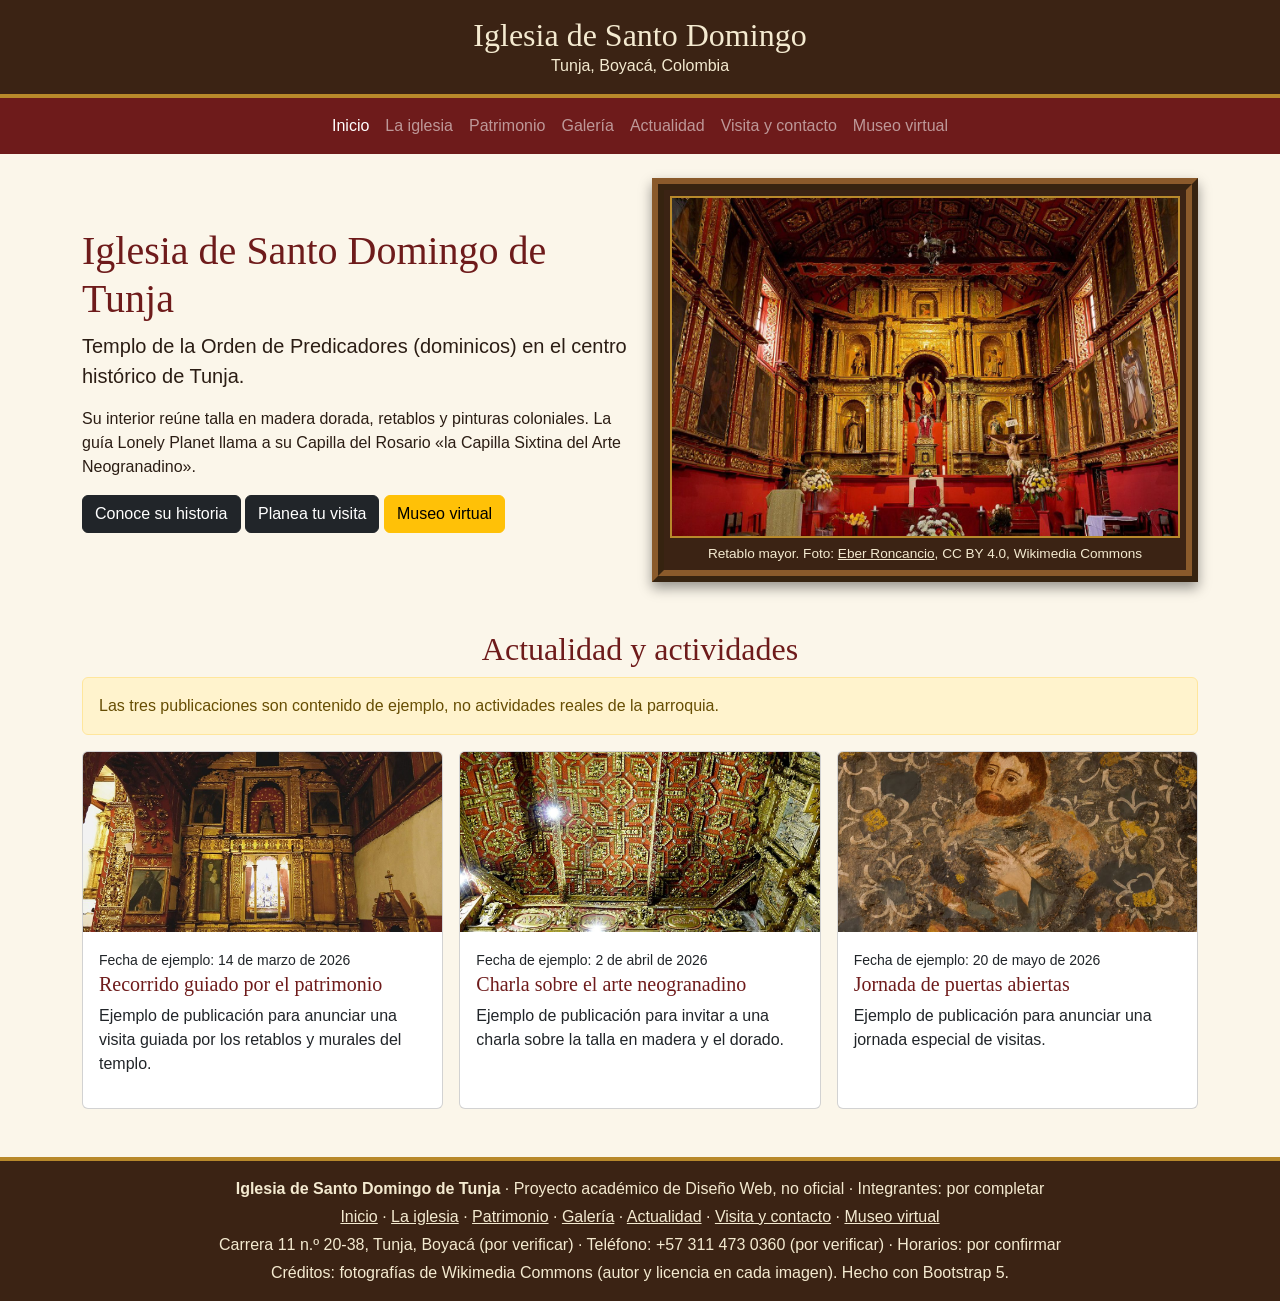
<file: index.html>
<!DOCTYPE html>
<html lang="es">
<head>
  <meta charset="UTF-8">
  <meta name="viewport" content="width=device-width, initial-scale=1.0">
  <title>Inicio | Iglesia de Santo Domingo de Tunja</title>
  <link rel="stylesheet" href="https://cdn.jsdelivr.net/npm/bootstrap@5.3.3/dist/css/bootstrap.min.css">
  <link rel="stylesheet" href="css/estilos.css">
</head>
<body>

  <header class="cabecera text-center py-3">
    <h1 class="h2 m-0">Iglesia de Santo Domingo</h1>
    <p class="m-0">Tunja, Boyacá, Colombia</p>
  </header>

  <nav class="navbar navbar-expand-lg navbar-dark menu">
    <div class="container">
      <span class="navbar-brand d-lg-none">Menú</span>
      <button class="navbar-toggler" type="button" data-bs-toggle="collapse" data-bs-target="#menu" aria-label="Abrir o cerrar el menú">
        <span class="navbar-toggler-icon"></span>
      </button>
      <div class="collapse navbar-collapse justify-content-center" id="menu">
        <ul class="navbar-nav">
        <li class="nav-item"><a class="nav-link active" aria-current="page" href="index.html">Inicio</a></li>
        <li class="nav-item"><a class="nav-link" href="la-iglesia.html">La iglesia</a></li>
        <li class="nav-item"><a class="nav-link" href="patrimonio.html">Patrimonio</a></li>
        <li class="nav-item"><a class="nav-link" href="galeria.html">Galería</a></li>
        <li class="nav-item"><a class="nav-link" href="actualidad.html">Actualidad</a></li>
        <li class="nav-item"><a class="nav-link" href="visita-contacto.html">Visita y contacto</a></li>
        <li class="nav-item"><a class="nav-link" href="museo-virtual.html">Museo virtual</a></li>
        </ul>
      </div>
    </div>
  </nav>

  <main class="container my-4">
    <div class="row align-items-center mb-5">
      <div class="col-lg-6">
        <h1>Iglesia de Santo Domingo de Tunja</h1>
        <p class="lead">Templo de la Orden de Predicadores (dominicos) en el centro histórico de Tunja.</p>
        <p>Su interior reúne talla en madera dorada, retablos y pinturas coloniales. La guía Lonely Planet llama a su Capilla del Rosario «la Capilla Sixtina del Arte Neogranadino».</p>
        <a class="btn btn-dark" href="la-iglesia.html">Conoce su historia</a>
        <a class="btn btn-dark" href="visita-contacto.html">Planea tu visita</a>
        <a class="btn btn-warning" href="museo-virtual.html">Museo virtual</a>
      </div>
      <div class="col-lg-6 mt-4 mt-lg-0">
        <figure class="marco-madera mb-0">
          <img src="img/altar-mayor.jpg" alt="Retablo mayor de la iglesia, de talla dorada, con imágenes en hornacinas">
          <figcaption>Retablo mayor. Foto: <a href="https://commons.wikimedia.org/wiki/File:Altar_de_la_Iglesia_de_Santo_Domingo,_Tunja.jpg" target="_blank">Eber Roncancio</a>, CC BY 4.0, Wikimedia Commons</figcaption>
        </figure>
      </div>
    </div>

    <h2 class="text-center">Actualidad y actividades</h2>
    <p class="alert alert-warning">Las tres publicaciones son contenido de ejemplo, no actividades reales de la parroquia.</p>
    <div class="row g-3">
      <div class="col-md-4">
        <div class="card h-100">
          <img class="card-img-top" src="img/retablo-lateral.jpg" alt="Retablo dorado con hornacinas y pinturas">
          <div class="card-body">
            <small>Fecha de ejemplo: 14 de marzo de 2026</small>
            <h3 class="fs-5">Recorrido guiado por el patrimonio</h3>
            <p>Ejemplo de publicación para anunciar una visita guiada por los retablos y murales del templo.</p>
          </div>
        </div>
      </div>
      <div class="col-md-4">
        <div class="card h-100">
          <img class="card-img-top" src="img/techo-artesonado.jpg" alt="Techo con artesonado dorado y rojo">
          <div class="card-body">
            <small>Fecha de ejemplo: 2 de abril de 2026</small>
            <h3 class="fs-5">Charla sobre el arte neogranadino</h3>
            <p>Ejemplo de publicación para invitar a una charla sobre la talla en madera y el dorado.</p>
          </div>
        </div>
      </div>
      <div class="col-md-4">
        <div class="card h-100">
          <img class="card-img-top" src="img/mural-colonial.jpg" alt="Pintura mural con una figura rodeada de motivos florales">
          <div class="card-body">
            <small>Fecha de ejemplo: 20 de mayo de 2026</small>
            <h3 class="fs-5">Jornada de puertas abiertas</h3>
            <p>Ejemplo de publicación para anunciar una jornada especial de visitas.</p>
          </div>
        </div>
      </div>
    </div>
  </main>

  <footer class="pie text-center py-3 mt-5">
    <div class="container">
      <p class="mb-1"><strong>Iglesia de Santo Domingo de Tunja</strong> · Proyecto académico de Diseño Web, no oficial · Integrantes: por completar</p>
      <p class="mb-1"><a href="index.html">Inicio</a> · <a href="la-iglesia.html">La iglesia</a> · <a href="patrimonio.html">Patrimonio</a> · <a href="galeria.html">Galería</a> · <a href="actualidad.html">Actualidad</a> · <a href="visita-contacto.html">Visita y contacto</a> · <a href="museo-virtual.html">Museo virtual</a></p>
      <p class="mb-1">Carrera 11 n.º 20-38, Tunja, Boyacá (por verificar) · Teléfono: +57 311 473 0360 (por verificar) · Horarios: por confirmar</p>
      <p class="mb-0">Créditos: fotografías de Wikimedia Commons (autor y licencia en cada imagen). Hecho con Bootstrap 5.</p>
    </div>
  </footer>

  <script src="https://cdn.jsdelivr.net/npm/bootstrap@5.3.3/dist/js/bootstrap.bundle.min.js"></script>
</body>
</html>
</file>
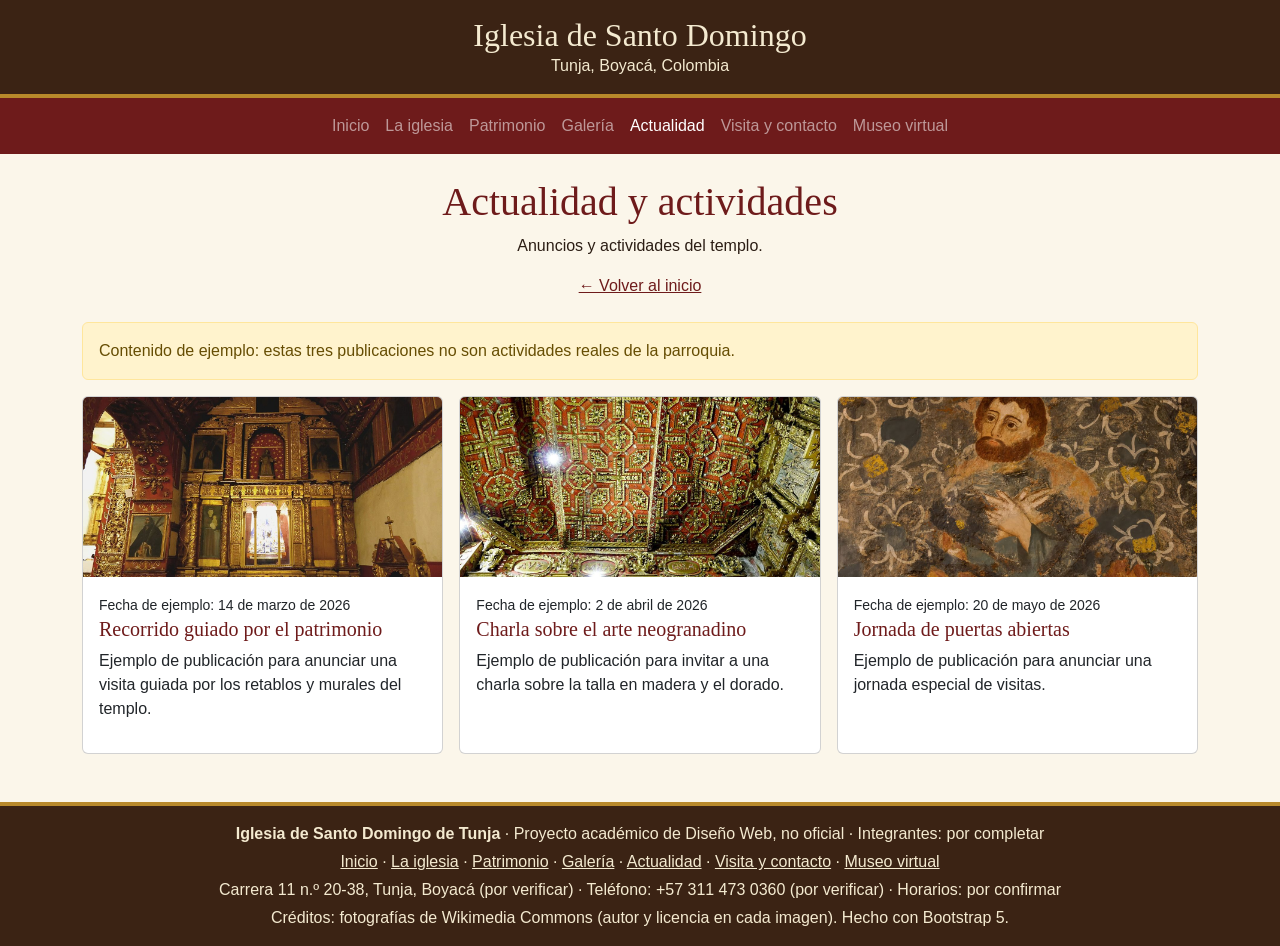
<file: actualidad.html>
<!DOCTYPE html>
<html lang="es">
<head>
  <meta charset="UTF-8">
  <meta name="viewport" content="width=device-width, initial-scale=1.0">
  <title>Actualidad | Iglesia de Santo Domingo de Tunja</title>
  <link rel="stylesheet" href="https://cdn.jsdelivr.net/npm/bootstrap@5.3.3/dist/css/bootstrap.min.css">
  <link rel="stylesheet" href="css/estilos.css">
</head>
<body>

  <header class="cabecera text-center py-3">
    <h1 class="h2 m-0">Iglesia de Santo Domingo</h1>
    <p class="m-0">Tunja, Boyacá, Colombia</p>
  </header>

  <nav class="navbar navbar-expand-lg navbar-dark menu">
    <div class="container">
      <span class="navbar-brand d-lg-none">Menú</span>
      <button class="navbar-toggler" type="button" data-bs-toggle="collapse" data-bs-target="#menu" aria-label="Abrir o cerrar el menú">
        <span class="navbar-toggler-icon"></span>
      </button>
      <div class="collapse navbar-collapse justify-content-center" id="menu">
        <ul class="navbar-nav">
        <li class="nav-item"><a class="nav-link" href="index.html">Inicio</a></li>
        <li class="nav-item"><a class="nav-link" href="la-iglesia.html">La iglesia</a></li>
        <li class="nav-item"><a class="nav-link" href="patrimonio.html">Patrimonio</a></li>
        <li class="nav-item"><a class="nav-link" href="galeria.html">Galería</a></li>
        <li class="nav-item"><a class="nav-link active" aria-current="page" href="actualidad.html">Actualidad</a></li>
        <li class="nav-item"><a class="nav-link" href="visita-contacto.html">Visita y contacto</a></li>
        <li class="nav-item"><a class="nav-link" href="museo-virtual.html">Museo virtual</a></li>
        </ul>
      </div>
    </div>
  </nav>

  <main class="container my-4">
    <div class="text-center mb-4">
      <h1>Actualidad y actividades</h1>
      <p>Anuncios y actividades del templo.</p>
      <a href="index.html">← Volver al inicio</a>
    </div>
    <p class="alert alert-warning">Contenido de ejemplo: estas tres publicaciones no son actividades reales de la parroquia.</p>
    <div class="row g-3">
      <div class="col-md-4">
        <div class="card h-100">
          <img class="card-img-top" src="img/retablo-lateral.jpg" alt="Retablo dorado con hornacinas y pinturas">
          <div class="card-body">
            <small>Fecha de ejemplo: 14 de marzo de 2026</small>
            <h3 class="fs-5">Recorrido guiado por el patrimonio</h3>
            <p>Ejemplo de publicación para anunciar una visita guiada por los retablos y murales del templo.</p>
          </div>
        </div>
      </div>
      <div class="col-md-4">
        <div class="card h-100">
          <img class="card-img-top" src="img/techo-artesonado.jpg" alt="Techo con artesonado dorado y rojo">
          <div class="card-body">
            <small>Fecha de ejemplo: 2 de abril de 2026</small>
            <h3 class="fs-5">Charla sobre el arte neogranadino</h3>
            <p>Ejemplo de publicación para invitar a una charla sobre la talla en madera y el dorado.</p>
          </div>
        </div>
      </div>
      <div class="col-md-4">
        <div class="card h-100">
          <img class="card-img-top" src="img/mural-colonial.jpg" alt="Pintura mural con una figura rodeada de motivos florales">
          <div class="card-body">
            <small>Fecha de ejemplo: 20 de mayo de 2026</small>
            <h3 class="fs-5">Jornada de puertas abiertas</h3>
            <p>Ejemplo de publicación para anunciar una jornada especial de visitas.</p>
          </div>
        </div>
      </div>
    </div>
  </main>

  <footer class="pie text-center py-3 mt-5">
    <div class="container">
      <p class="mb-1"><strong>Iglesia de Santo Domingo de Tunja</strong> · Proyecto académico de Diseño Web, no oficial · Integrantes: por completar</p>
      <p class="mb-1"><a href="index.html">Inicio</a> · <a href="la-iglesia.html">La iglesia</a> · <a href="patrimonio.html">Patrimonio</a> · <a href="galeria.html">Galería</a> · <a href="actualidad.html">Actualidad</a> · <a href="visita-contacto.html">Visita y contacto</a> · <a href="museo-virtual.html">Museo virtual</a></p>
      <p class="mb-1">Carrera 11 n.º 20-38, Tunja, Boyacá (por verificar) · Teléfono: +57 311 473 0360 (por verificar) · Horarios: por confirmar</p>
      <p class="mb-0">Créditos: fotografías de Wikimedia Commons (autor y licencia en cada imagen). Hecho con Bootstrap 5.</p>
    </div>
  </footer>

  <script src="https://cdn.jsdelivr.net/npm/bootstrap@5.3.3/dist/js/bootstrap.bundle.min.js"></script>
</body>
</html>
</file>
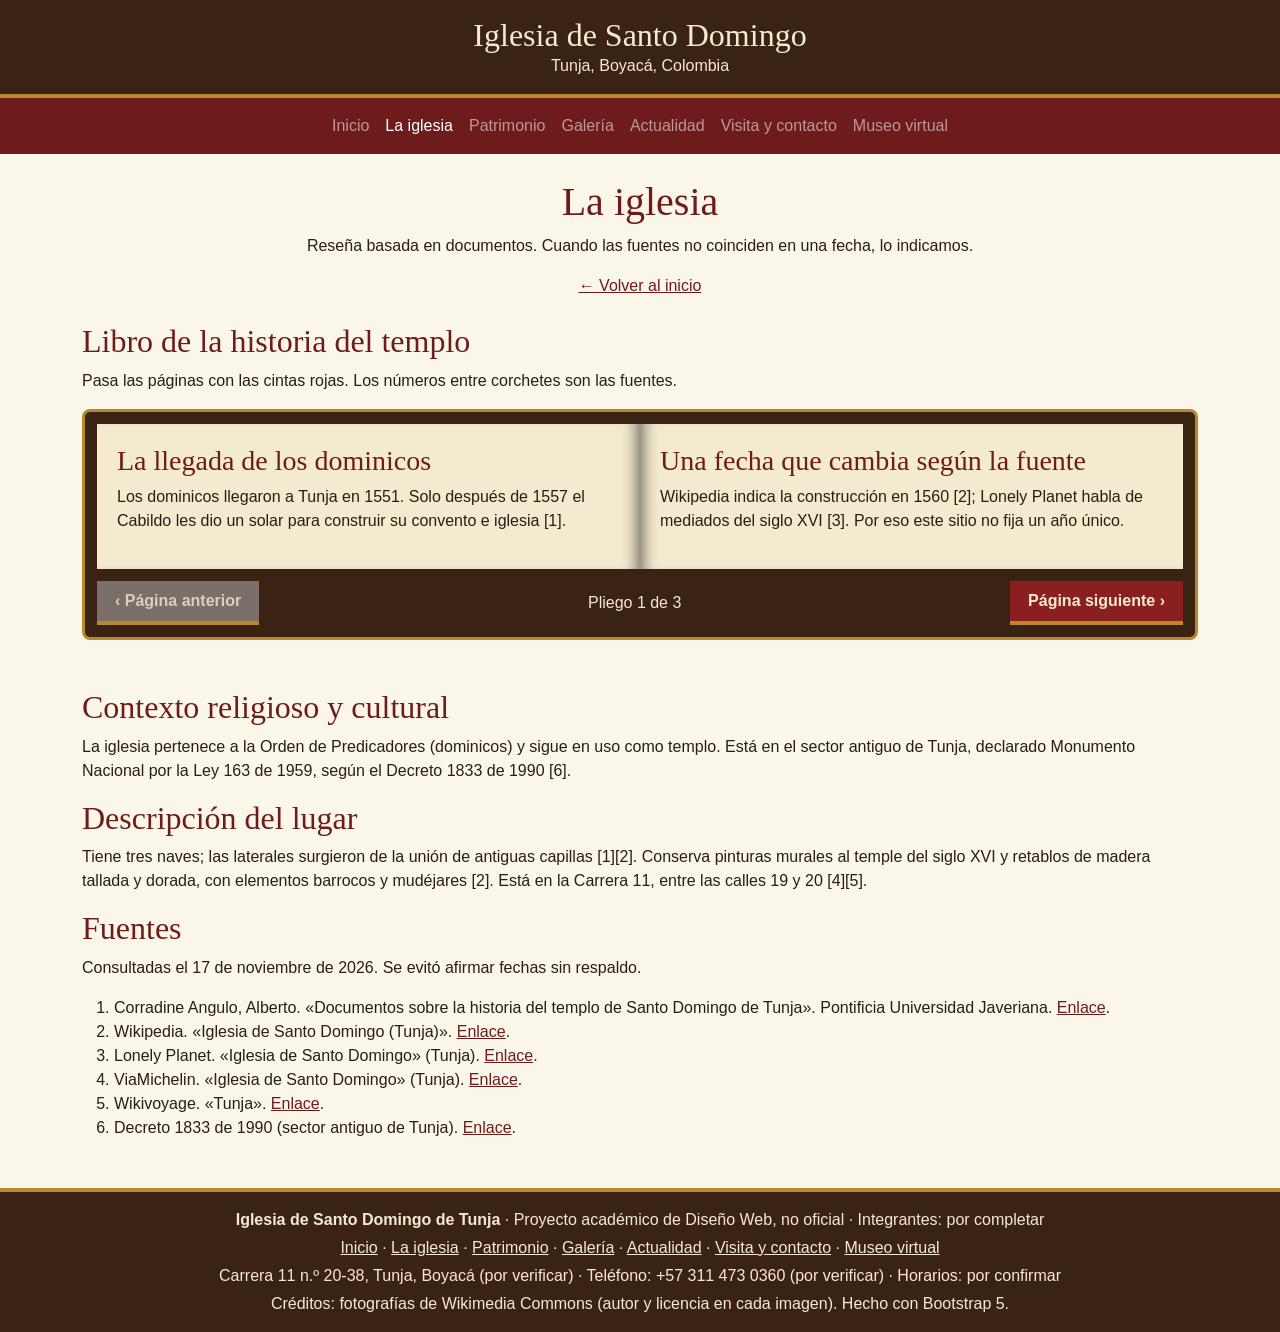
<file: la-iglesia.html>
<!DOCTYPE html>
<html lang="es">
<head>
  <meta charset="UTF-8">
  <meta name="viewport" content="width=device-width, initial-scale=1.0">
  <title>La iglesia | Iglesia de Santo Domingo de Tunja</title>
  <link rel="stylesheet" href="https://cdn.jsdelivr.net/npm/bootstrap@5.3.3/dist/css/bootstrap.min.css">
  <link rel="stylesheet" href="css/estilos.css">
</head>
<body>

  <header class="cabecera text-center py-3">
    <h1 class="h2 m-0">Iglesia de Santo Domingo</h1>
    <p class="m-0">Tunja, Boyacá, Colombia</p>
  </header>

  <nav class="navbar navbar-expand-lg navbar-dark menu">
    <div class="container">
      <span class="navbar-brand d-lg-none">Menú</span>
      <button class="navbar-toggler" type="button" data-bs-toggle="collapse" data-bs-target="#menu" aria-label="Abrir o cerrar el menú">
        <span class="navbar-toggler-icon"></span>
      </button>
      <div class="collapse navbar-collapse justify-content-center" id="menu">
        <ul class="navbar-nav">
        <li class="nav-item"><a class="nav-link" href="index.html">Inicio</a></li>
        <li class="nav-item"><a class="nav-link active" aria-current="page" href="la-iglesia.html">La iglesia</a></li>
        <li class="nav-item"><a class="nav-link" href="patrimonio.html">Patrimonio</a></li>
        <li class="nav-item"><a class="nav-link" href="galeria.html">Galería</a></li>
        <li class="nav-item"><a class="nav-link" href="actualidad.html">Actualidad</a></li>
        <li class="nav-item"><a class="nav-link" href="visita-contacto.html">Visita y contacto</a></li>
        <li class="nav-item"><a class="nav-link" href="museo-virtual.html">Museo virtual</a></li>
        </ul>
      </div>
    </div>
  </nav>

  <main class="container my-4">
    <div class="text-center mb-4">
      <h1>La iglesia</h1>
      <p>Reseña basada en documentos. Cuando las fuentes no coinciden en una fecha, lo indicamos.</p>
      <a href="index.html">← Volver al inicio</a>
    </div>
    <h2>Libro de la historia del templo</h2>
    <p>Pasa las páginas con las cintas rojas. Los números entre corchetes son las fuentes.</p>

    <div class="libro">
      <div class="pliego">
        <div class="hoja izquierda">
          <h3>La llegada de los dominicos</h3>
          <p>Los dominicos llegaron a Tunja en 1551. Solo después de 1557 el Cabildo les dio un solar para construir su convento e iglesia [1].</p>
        </div>
        <div class="hoja derecha">
          <h3>Una fecha que cambia según la fuente</h3>
          <p>Wikipedia indica la construcción en 1560 [2]; Lonely Planet habla de mediados del siglo XVI [3]. Por eso este sitio no fija un año único.</p>
        </div>
      </div>

      <div class="pliego" hidden>
        <div class="hoja izquierda">
          <h3>Capillas que formaron las naves</h3>
          <p>Según la cronología de Alberto Corradine, en 1586 se inició la capilla de Diego Hernández Herbello y en 1590 Bernardino de Mujica fundó otra capilla. En 1599 se trabajaba en la de San Jacinto, hoy de San Juan. Así se formaron los gérmenes de las tres naves [1].</p>
        </div>
        <div class="hoja derecha">
          <h3>El retablo principal</h3>
          <p>La misma cronología recoge que en 1616 Félix del Castillo costeó el retablo principal [1]. El retablo mayor actual es de madera tallada y dorada, con tres cuerpos [2].</p>
        </div>
      </div>

      <div class="pliego" hidden>
        <div class="hoja izquierda">
          <h3>La Capilla del Rosario</h3>
          <p>En 1592 estaba en construcción y en 1599 se daba por concluida. En noviembre de 1682 se inició su ampliación y ornamentación actual, y en 1686 se contrató su retablo [1].</p>
        </div>
        <div class="hoja derecha">
          <h3>Artistas documentados</h3>
          <p>En enero de 1688 se contrató a Lorenzo de Lugo para la talla del retablo; murió en julio de 1689. En 1690 se contrató a Pablo de la Rota para tres altares [1]. Lonely Planet la llama «la Capilla Sixtina del Arte Neogranadino» [3].</p>
        </div>
      </div>

      <div class="libro-controles">
        <button type="button" class="cinta" id="libro-anterior">‹ Página anterior</button>
        <span id="libro-indicador">Pliego 1 de 3</span>
        <button type="button" class="cinta" id="libro-siguiente">Página siguiente ›</button>
      </div>
    </div>

    <h2 class="mt-5">Contexto religioso y cultural</h2>
    <p>La iglesia pertenece a la Orden de Predicadores (dominicos) y sigue en uso como templo. Está en el sector antiguo de Tunja, declarado Monumento Nacional por la Ley 163 de 1959, según el Decreto 1833 de 1990 [6].</p>

    <h2>Descripción del lugar</h2>
    <p>Tiene tres naves; las laterales surgieron de la unión de antiguas capillas [1][2]. Conserva pinturas murales al temple del siglo XVI y retablos de madera tallada y dorada, con elementos barrocos y mudéjares [2]. Está en la Carrera 11, entre las calles 19 y 20 [4][5].</p>

    <h2>Fuentes</h2>
    <p>Consultadas el 17 de noviembre de 2026. Se evitó afirmar fechas sin respaldo.</p>
    <ol>
      <li>Corradine Angulo, Alberto. «Documentos sobre la historia del templo de Santo Domingo de Tunja». Pontificia Universidad Javeriana. <a href="https://revistas.javeriana.edu.co/index.php/revApuntesArq/article/download/9194/7487/34494" target="_blank">Enlace</a>.</li>
      <li>Wikipedia. «Iglesia de Santo Domingo (Tunja)». <a href="https://es.wikipedia.org/wiki/Iglesia_de_Santo_Domingo_(Tunja)" target="_blank">Enlace</a>.</li>
      <li>Lonely Planet. «Iglesia de Santo Domingo» (Tunja). <a href="https://www.lonelyplanet.com/colombia/tunja/attractions/iglesia-de-santo-domingo/a/poi-sig/1180480/363320" target="_blank">Enlace</a>.</li>
      <li>ViaMichelin. «Iglesia de Santo Domingo» (Tunja). <a href="https://www.viamichelin.es/mapas-planos/lugares-turisticos/poi/tunja-_-eeb4160cb9cb" target="_blank">Enlace</a>.</li>
      <li>Wikivoyage. «Tunja». <a href="https://en.wikivoyage.org/wiki/Tunja" target="_blank">Enlace</a>.</li>
      <li>Decreto 1833 de 1990 (sector antiguo de Tunja). <a href="https://www.dmsjuridica.com/buscador_20179478954/legislacion/decretos/?p=20334" target="_blank">Enlace</a>.</li>
    </ol>
  </main>

  <footer class="pie text-center py-3 mt-5">
    <div class="container">
      <p class="mb-1"><strong>Iglesia de Santo Domingo de Tunja</strong> · Proyecto académico de Diseño Web, no oficial · Integrantes: por completar</p>
      <p class="mb-1"><a href="index.html">Inicio</a> · <a href="la-iglesia.html">La iglesia</a> · <a href="patrimonio.html">Patrimonio</a> · <a href="galeria.html">Galería</a> · <a href="actualidad.html">Actualidad</a> · <a href="visita-contacto.html">Visita y contacto</a> · <a href="museo-virtual.html">Museo virtual</a></p>
      <p class="mb-1">Carrera 11 n.º 20-38, Tunja, Boyacá (por verificar) · Teléfono: +57 311 473 0360 (por verificar) · Horarios: por confirmar</p>
      <p class="mb-0">Créditos: fotografías de Wikimedia Commons (autor y licencia en cada imagen). Hecho con Bootstrap 5.</p>
    </div>
  </footer>

  <script src="https://cdn.jsdelivr.net/npm/bootstrap@5.3.3/dist/js/bootstrap.bundle.min.js"></script>
  <script src="js/libro.js"></script>
</body>
</html>
</file>
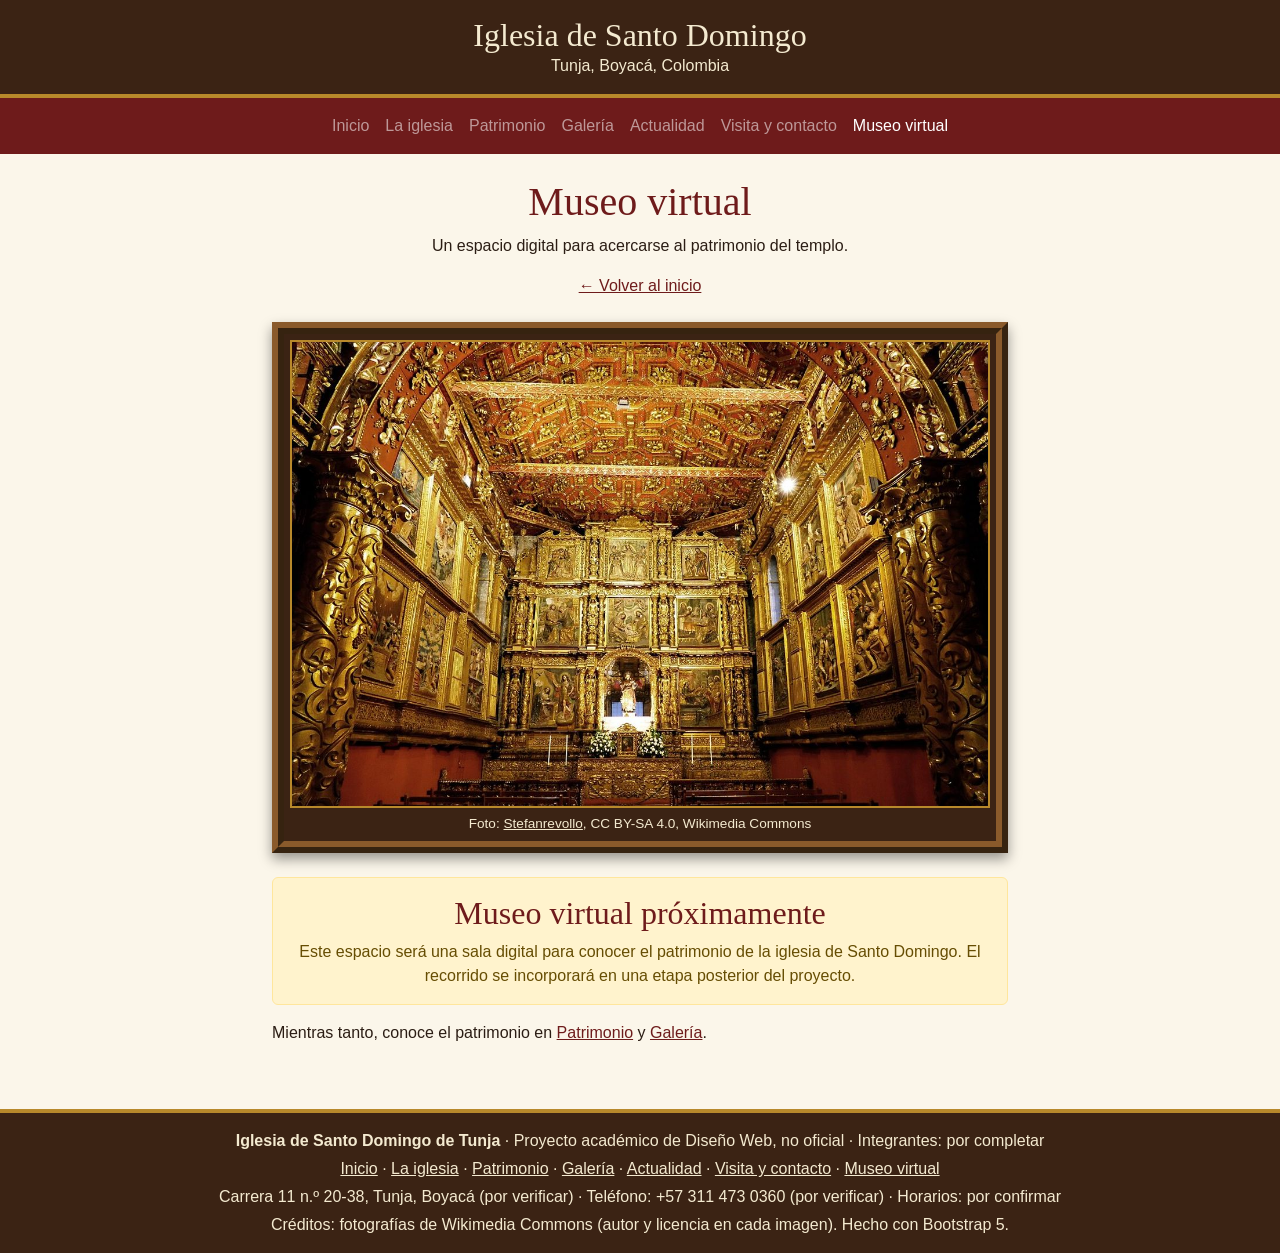
<file: museo-virtual.html>
<!DOCTYPE html>
<html lang="es">
<head>
  <meta charset="UTF-8">
  <meta name="viewport" content="width=device-width, initial-scale=1.0">
  <title>Museo virtual | Iglesia de Santo Domingo de Tunja</title>
  <link rel="stylesheet" href="https://cdn.jsdelivr.net/npm/bootstrap@5.3.3/dist/css/bootstrap.min.css">
  <link rel="stylesheet" href="css/estilos.css">
</head>
<body>

  <header class="cabecera text-center py-3">
    <h1 class="h2 m-0">Iglesia de Santo Domingo</h1>
    <p class="m-0">Tunja, Boyacá, Colombia</p>
  </header>

  <nav class="navbar navbar-expand-lg navbar-dark menu">
    <div class="container">
      <span class="navbar-brand d-lg-none">Menú</span>
      <button class="navbar-toggler" type="button" data-bs-toggle="collapse" data-bs-target="#menu" aria-label="Abrir o cerrar el menú">
        <span class="navbar-toggler-icon"></span>
      </button>
      <div class="collapse navbar-collapse justify-content-center" id="menu">
        <ul class="navbar-nav">
        <li class="nav-item"><a class="nav-link" href="index.html">Inicio</a></li>
        <li class="nav-item"><a class="nav-link" href="la-iglesia.html">La iglesia</a></li>
        <li class="nav-item"><a class="nav-link" href="patrimonio.html">Patrimonio</a></li>
        <li class="nav-item"><a class="nav-link" href="galeria.html">Galería</a></li>
        <li class="nav-item"><a class="nav-link" href="actualidad.html">Actualidad</a></li>
        <li class="nav-item"><a class="nav-link" href="visita-contacto.html">Visita y contacto</a></li>
        <li class="nav-item"><a class="nav-link active" aria-current="page" href="museo-virtual.html">Museo virtual</a></li>
        </ul>
      </div>
    </div>
  </nav>

  <main class="container my-4">
    <div class="text-center mb-4">
      <h1>Museo virtual</h1>
      <p>Un espacio digital para acercarse al patrimonio del templo.</p>
      <a href="index.html">← Volver al inicio</a>
    </div>
    <div class="row justify-content-center">
      <div class="col-lg-8">
        <figure class="marco-madera mb-4">
          <img src="img/sala-paneles.jpg" alt="Espacio con muros de paneles dorados, imagen de portada del museo virtual">
          <figcaption>Foto: <a href="https://commons.wikimedia.org/wiki/File:Santo_Domingo_%26_Capilla_del_Rosario_11.JPG" target="_blank">Stefanrevollo</a>, CC BY-SA 4.0, Wikimedia Commons</figcaption>
        </figure>
        <div class="alert alert-warning text-center">
          <h2>Museo virtual próximamente</h2>
          <p class="mb-0">Este espacio será una sala digital para conocer el patrimonio de la iglesia de Santo Domingo. El recorrido se incorporará en una etapa posterior del proyecto.</p>
        </div>
        <p>Mientras tanto, conoce el patrimonio en <a href="patrimonio.html">Patrimonio</a> y <a href="galeria.html">Galería</a>.</p>
      </div>
    </div>
  </main>

  <footer class="pie text-center py-3 mt-5">
    <div class="container">
      <p class="mb-1"><strong>Iglesia de Santo Domingo de Tunja</strong> · Proyecto académico de Diseño Web, no oficial · Integrantes: por completar</p>
      <p class="mb-1"><a href="index.html">Inicio</a> · <a href="la-iglesia.html">La iglesia</a> · <a href="patrimonio.html">Patrimonio</a> · <a href="galeria.html">Galería</a> · <a href="actualidad.html">Actualidad</a> · <a href="visita-contacto.html">Visita y contacto</a> · <a href="museo-virtual.html">Museo virtual</a></p>
      <p class="mb-1">Carrera 11 n.º 20-38, Tunja, Boyacá (por verificar) · Teléfono: +57 311 473 0360 (por verificar) · Horarios: por confirmar</p>
      <p class="mb-0">Créditos: fotografías de Wikimedia Commons (autor y licencia en cada imagen). Hecho con Bootstrap 5.</p>
    </div>
  </footer>

  <script src="https://cdn.jsdelivr.net/npm/bootstrap@5.3.3/dist/js/bootstrap.bundle.min.js"></script>
</body>
</html>
</file>
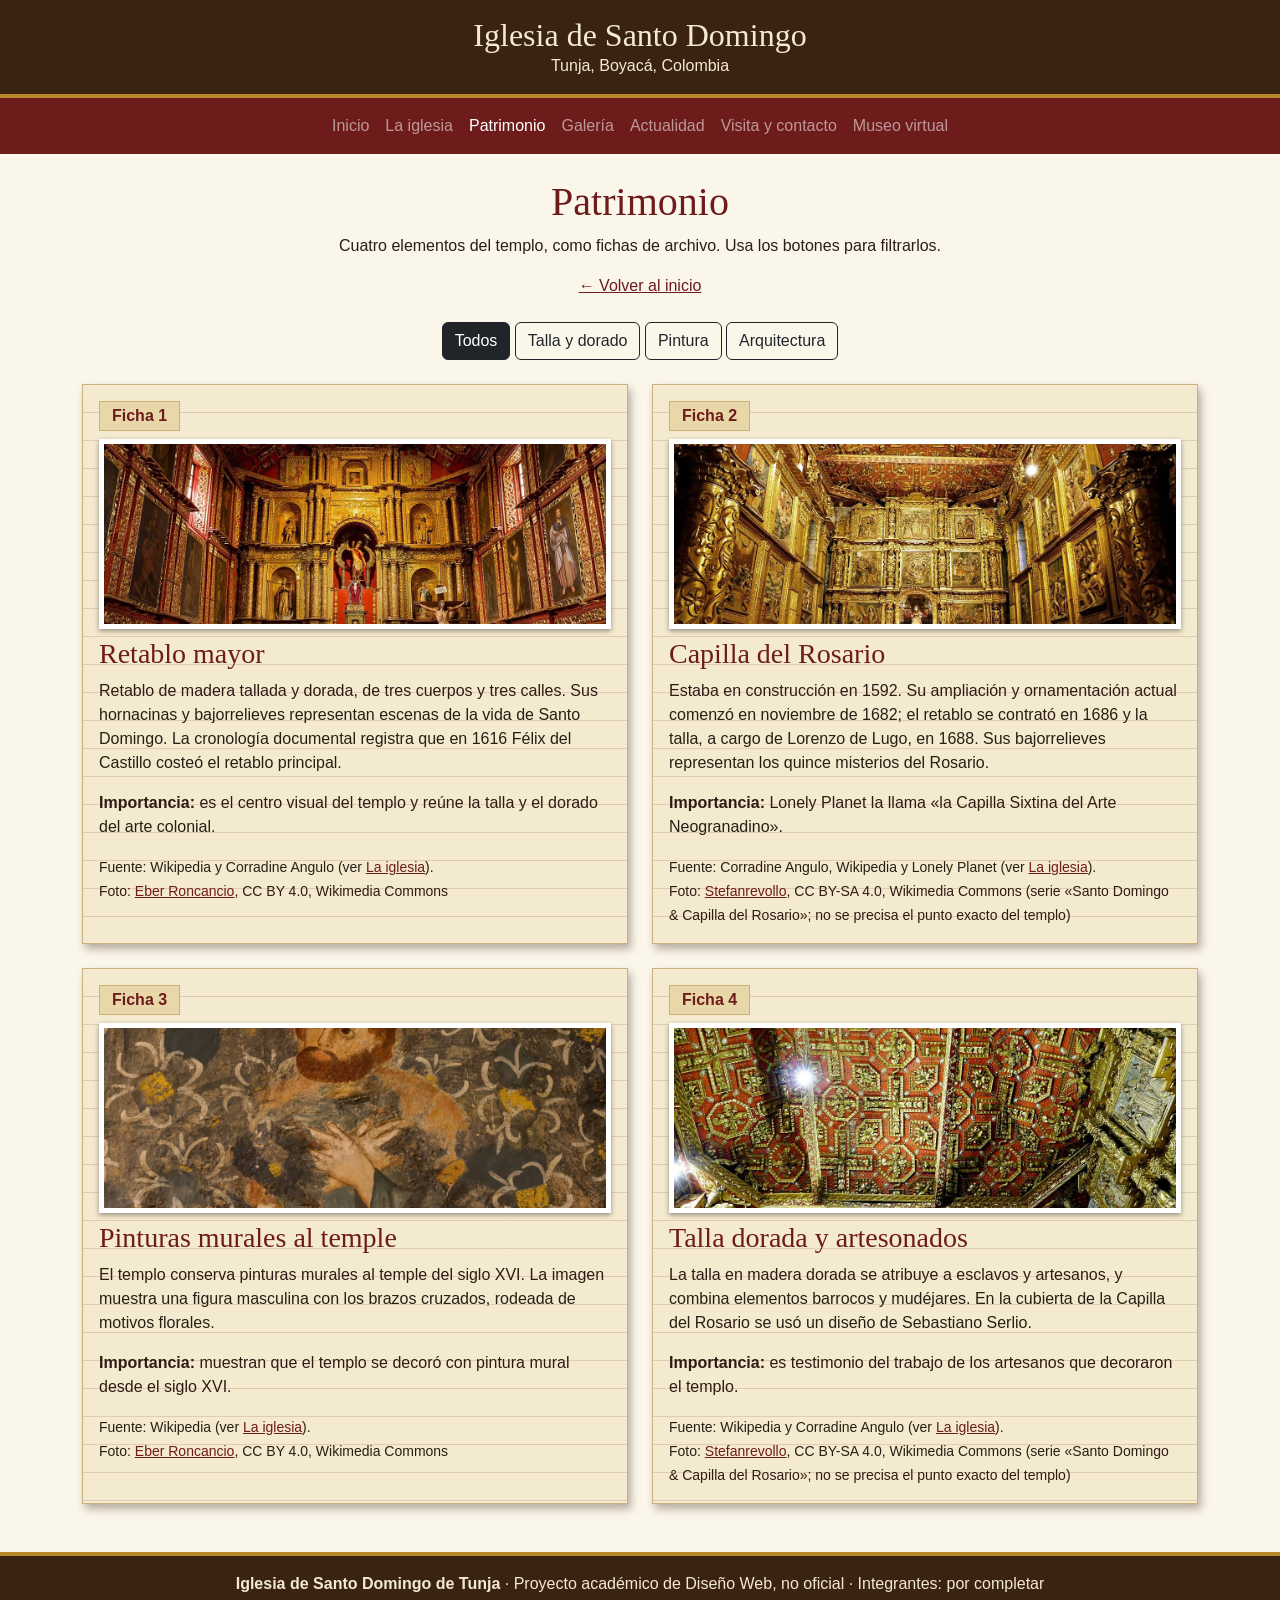
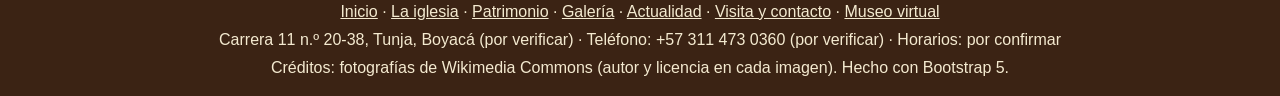
<file: patrimonio.html>
<!DOCTYPE html>
<html lang="es">
<head>
  <meta charset="UTF-8">
  <meta name="viewport" content="width=device-width, initial-scale=1.0">
  <title>Patrimonio | Iglesia de Santo Domingo de Tunja</title>
  <link rel="stylesheet" href="https://cdn.jsdelivr.net/npm/bootstrap@5.3.3/dist/css/bootstrap.min.css">
  <link rel="stylesheet" href="css/estilos.css">
</head>
<body>

  <header class="cabecera text-center py-3">
    <h1 class="h2 m-0">Iglesia de Santo Domingo</h1>
    <p class="m-0">Tunja, Boyacá, Colombia</p>
  </header>

  <nav class="navbar navbar-expand-lg navbar-dark menu">
    <div class="container">
      <span class="navbar-brand d-lg-none">Menú</span>
      <button class="navbar-toggler" type="button" data-bs-toggle="collapse" data-bs-target="#menu" aria-label="Abrir o cerrar el menú">
        <span class="navbar-toggler-icon"></span>
      </button>
      <div class="collapse navbar-collapse justify-content-center" id="menu">
        <ul class="navbar-nav">
        <li class="nav-item"><a class="nav-link" href="index.html">Inicio</a></li>
        <li class="nav-item"><a class="nav-link" href="la-iglesia.html">La iglesia</a></li>
        <li class="nav-item"><a class="nav-link active" aria-current="page" href="patrimonio.html">Patrimonio</a></li>
        <li class="nav-item"><a class="nav-link" href="galeria.html">Galería</a></li>
        <li class="nav-item"><a class="nav-link" href="actualidad.html">Actualidad</a></li>
        <li class="nav-item"><a class="nav-link" href="visita-contacto.html">Visita y contacto</a></li>
        <li class="nav-item"><a class="nav-link" href="museo-virtual.html">Museo virtual</a></li>
        </ul>
      </div>
    </div>
  </nav>

  <main class="container my-4">
    <div class="text-center mb-4">
      <h1>Patrimonio</h1>
      <p>Cuatro elementos del templo, como fichas de archivo. Usa los botones para filtrarlos.</p>
      <a href="index.html">← Volver al inicio</a>
    </div>
    <div class="text-center mb-4">
      <button type="button" class="btn btn-outline-dark btn-filtro active" data-filtro="todos">Todos</button>
      <button type="button" class="btn btn-outline-dark btn-filtro" data-filtro="talla">Talla y dorado</button>
      <button type="button" class="btn btn-outline-dark btn-filtro" data-filtro="pintura">Pintura</button>
      <button type="button" class="btn btn-outline-dark btn-filtro" data-filtro="arquitectura">Arquitectura</button>
    </div>

    <div class="row g-4">
      <div class="col-md-6 item-patrimonio" data-categoria="talla">
        <article class="ficha-archivo">
          <span class="pestana">Ficha 1</span>
          <img src="img/altar-mayor.jpg" alt="Retablo mayor de talla dorada con imágenes en hornacinas">
          <h3 class="mt-2">Retablo mayor</h3>
          <p>Retablo de madera tallada y dorada, de tres cuerpos y tres calles. Sus hornacinas y bajorrelieves representan escenas de la vida de Santo Domingo. La cronología documental registra que en 1616 Félix del Castillo costeó el retablo principal.</p>
          <p><strong>Importancia:</strong> es el centro visual del templo y reúne la talla y el dorado del arte colonial.</p>
          <small>Fuente: Wikipedia y Corradine Angulo (ver <a href="la-iglesia.html">La iglesia</a>).<br>Foto: <a href="https://commons.wikimedia.org/wiki/File:Altar_de_la_Iglesia_de_Santo_Domingo,_Tunja.jpg" target="_blank">Eber Roncancio</a>, CC BY 4.0, Wikimedia Commons</small>
        </article>
      </div>
      <div class="col-md-6 item-patrimonio" data-categoria="arquitectura">
        <article class="ficha-archivo">
          <span class="pestana">Ficha 2</span>
          <img src="img/sala-paneles.jpg" alt="Espacio con muros de paneles dorados y un altar al fondo">
          <h3 class="mt-2">Capilla del Rosario</h3>
          <p>Estaba en construcción en 1592. Su ampliación y ornamentación actual comenzó en noviembre de 1682; el retablo se contrató en 1686 y la talla, a cargo de Lorenzo de Lugo, en 1688. Sus bajorrelieves representan los quince misterios del Rosario.</p>
          <p><strong>Importancia:</strong> Lonely Planet la llama «la Capilla Sixtina del Arte Neogranadino».</p>
          <small>Fuente: Corradine Angulo, Wikipedia y Lonely Planet (ver <a href="la-iglesia.html">La iglesia</a>).<br>Foto: <a href="https://commons.wikimedia.org/wiki/File:Santo_Domingo_%26_Capilla_del_Rosario_11.JPG" target="_blank">Stefanrevollo</a>, CC BY-SA 4.0, Wikimedia Commons (serie «Santo Domingo &amp; Capilla del Rosario»; no se precisa el punto exacto del templo)</small>
        </article>
      </div>
      <div class="col-md-6 item-patrimonio" data-categoria="pintura">
        <article class="ficha-archivo">
          <span class="pestana">Ficha 3</span>
          <img src="img/mural-colonial.jpg" alt="Pintura mural con una figura masculina rodeada de motivos florales">
          <h3 class="mt-2">Pinturas murales al temple</h3>
          <p>El templo conserva pinturas murales al temple del siglo XVI. La imagen muestra una figura masculina con los brazos cruzados, rodeada de motivos florales.</p>
          <p><strong>Importancia:</strong> muestran que el templo se decoró con pintura mural desde el siglo XVI.</p>
          <small>Fuente: Wikipedia (ver <a href="la-iglesia.html">La iglesia</a>).<br>Foto: <a href="https://commons.wikimedia.org/wiki/File:Arte_colonial_en_la_Iglesia_de_Santo_Domingo,_Tunja.png" target="_blank">Eber Roncancio</a>, CC BY 4.0, Wikimedia Commons</small>
        </article>
      </div>
      <div class="col-md-6 item-patrimonio" data-categoria="talla">
        <article class="ficha-archivo">
          <span class="pestana">Ficha 4</span>
          <img src="img/techo-artesonado.jpg" alt="Techo con artesonado dorado y rojo">
          <h3 class="mt-2">Talla dorada y artesonados</h3>
          <p>La talla en madera dorada se atribuye a esclavos y artesanos, y combina elementos barrocos y mudéjares. En la cubierta de la Capilla del Rosario se usó un diseño de Sebastiano Serlio.</p>
          <p><strong>Importancia:</strong> es testimonio del trabajo de los artesanos que decoraron el templo.</p>
          <small>Fuente: Wikipedia y Corradine Angulo (ver <a href="la-iglesia.html">La iglesia</a>).<br>Foto: <a href="https://commons.wikimedia.org/wiki/File:Santo_Domingo_%26_Capilla_del_Rosario_06.JPG" target="_blank">Stefanrevollo</a>, CC BY-SA 4.0, Wikimedia Commons (serie «Santo Domingo &amp; Capilla del Rosario»; no se precisa el punto exacto del templo)</small>
        </article>
      </div>
    </div>
  </main>

  <footer class="pie text-center py-3 mt-5">
    <div class="container">
      <p class="mb-1"><strong>Iglesia de Santo Domingo de Tunja</strong> · Proyecto académico de Diseño Web, no oficial · Integrantes: por completar</p>
      <p class="mb-1"><a href="index.html">Inicio</a> · <a href="la-iglesia.html">La iglesia</a> · <a href="patrimonio.html">Patrimonio</a> · <a href="galeria.html">Galería</a> · <a href="actualidad.html">Actualidad</a> · <a href="visita-contacto.html">Visita y contacto</a> · <a href="museo-virtual.html">Museo virtual</a></p>
      <p class="mb-1">Carrera 11 n.º 20-38, Tunja, Boyacá (por verificar) · Teléfono: +57 311 473 0360 (por verificar) · Horarios: por confirmar</p>
      <p class="mb-0">Créditos: fotografías de Wikimedia Commons (autor y licencia en cada imagen). Hecho con Bootstrap 5.</p>
    </div>
  </footer>

  <script src="https://cdn.jsdelivr.net/npm/bootstrap@5.3.3/dist/js/bootstrap.bundle.min.js"></script>
  <script src="js/patrimonio.js"></script>
</body>
</html>
</file>
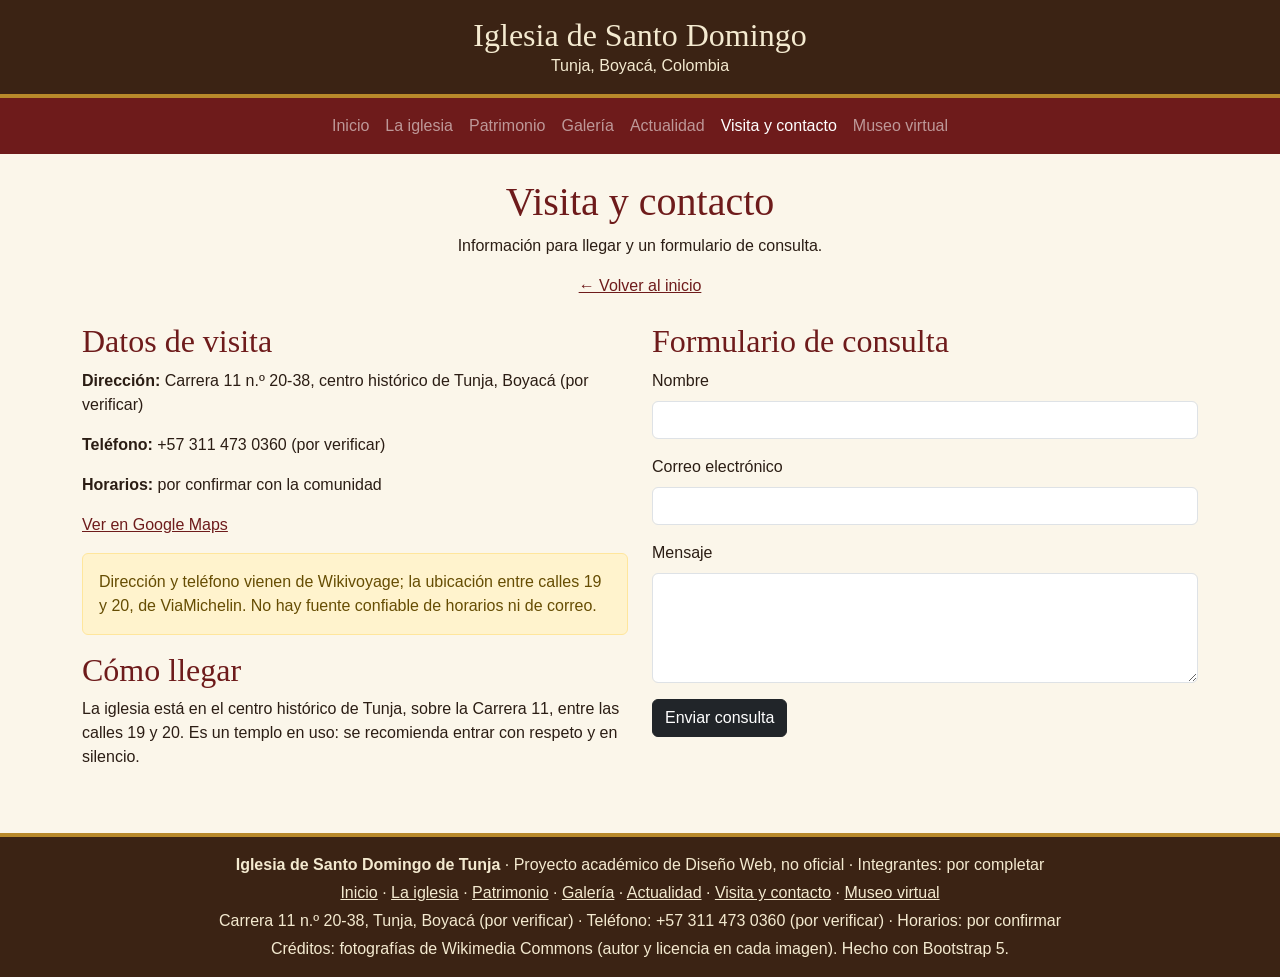
<file: visita-contacto.html>
<!DOCTYPE html>
<html lang="es">
<head>
  <meta charset="UTF-8">
  <meta name="viewport" content="width=device-width, initial-scale=1.0">
  <title>Visita y contacto | Iglesia de Santo Domingo de Tunja</title>
  <link rel="stylesheet" href="https://cdn.jsdelivr.net/npm/bootstrap@5.3.3/dist/css/bootstrap.min.css">
  <link rel="stylesheet" href="css/estilos.css">
</head>
<body>

  <header class="cabecera text-center py-3">
    <h1 class="h2 m-0">Iglesia de Santo Domingo</h1>
    <p class="m-0">Tunja, Boyacá, Colombia</p>
  </header>

  <nav class="navbar navbar-expand-lg navbar-dark menu">
    <div class="container">
      <span class="navbar-brand d-lg-none">Menú</span>
      <button class="navbar-toggler" type="button" data-bs-toggle="collapse" data-bs-target="#menu" aria-label="Abrir o cerrar el menú">
        <span class="navbar-toggler-icon"></span>
      </button>
      <div class="collapse navbar-collapse justify-content-center" id="menu">
        <ul class="navbar-nav">
        <li class="nav-item"><a class="nav-link" href="index.html">Inicio</a></li>
        <li class="nav-item"><a class="nav-link" href="la-iglesia.html">La iglesia</a></li>
        <li class="nav-item"><a class="nav-link" href="patrimonio.html">Patrimonio</a></li>
        <li class="nav-item"><a class="nav-link" href="galeria.html">Galería</a></li>
        <li class="nav-item"><a class="nav-link" href="actualidad.html">Actualidad</a></li>
        <li class="nav-item"><a class="nav-link active" aria-current="page" href="visita-contacto.html">Visita y contacto</a></li>
        <li class="nav-item"><a class="nav-link" href="museo-virtual.html">Museo virtual</a></li>
        </ul>
      </div>
    </div>
  </nav>

  <main class="container my-4">
    <div class="text-center mb-4">
      <h1>Visita y contacto</h1>
      <p>Información para llegar y un formulario de consulta.</p>
      <a href="index.html">← Volver al inicio</a>
    </div>
    <div class="row g-4">
      <div class="col-lg-6">
        <h2>Datos de visita</h2>
        <p><strong>Dirección:</strong> Carrera 11 n.º 20-38, centro histórico de Tunja, Boyacá (por verificar)</p>
        <p><strong>Teléfono:</strong> +57 311 473 0360 (por verificar)</p>
        <p><strong>Horarios:</strong> por confirmar con la comunidad</p>
        <p><a href="https://www.google.com/maps/search/?api=1&query=5.53528,-73.36778" target="_blank">Ver en Google Maps</a></p>
        <p class="alert alert-warning">Dirección y teléfono vienen de Wikivoyage; la ubicación entre calles 19 y 20, de ViaMichelin. No hay fuente confiable de horarios ni de correo.</p>
        <h2>Cómo llegar</h2>
        <p>La iglesia está en el centro histórico de Tunja, sobre la Carrera 11, entre las calles 19 y 20. Es un templo en uso: se recomienda entrar con respeto y en silencio.</p>
      </div>
      <div class="col-lg-6">
        <h2>Formulario de consulta</h2>
        <form id="formulario-consulta" novalidate>
          <div class="mb-3">
            <label for="nombre" class="form-label">Nombre</label>
            <input type="text" class="form-control" id="nombre">
            <div class="mensaje-error" id="error-nombre"></div>
          </div>
          <div class="mb-3">
            <label for="correo" class="form-label">Correo electrónico</label>
            <input type="email" class="form-control" id="correo">
            <div class="mensaje-error" id="error-correo"></div>
          </div>
          <div class="mb-3">
            <label for="mensaje" class="form-label">Mensaje</label>
            <textarea class="form-control" id="mensaje" rows="4"></textarea>
            <div class="mensaje-error" id="error-mensaje"></div>
          </div>
          <button type="submit" class="btn btn-dark">Enviar consulta</button>
          <div id="mensaje-exito" class="alert alert-success mt-3" hidden></div>
        </form>
      </div>
    </div>
  </main>

  <footer class="pie text-center py-3 mt-5">
    <div class="container">
      <p class="mb-1"><strong>Iglesia de Santo Domingo de Tunja</strong> · Proyecto académico de Diseño Web, no oficial · Integrantes: por completar</p>
      <p class="mb-1"><a href="index.html">Inicio</a> · <a href="la-iglesia.html">La iglesia</a> · <a href="patrimonio.html">Patrimonio</a> · <a href="galeria.html">Galería</a> · <a href="actualidad.html">Actualidad</a> · <a href="visita-contacto.html">Visita y contacto</a> · <a href="museo-virtual.html">Museo virtual</a></p>
      <p class="mb-1">Carrera 11 n.º 20-38, Tunja, Boyacá (por verificar) · Teléfono: +57 311 473 0360 (por verificar) · Horarios: por confirmar</p>
      <p class="mb-0">Créditos: fotografías de Wikimedia Commons (autor y licencia en cada imagen). Hecho con Bootstrap 5.</p>
    </div>
  </footer>

  <script src="https://cdn.jsdelivr.net/npm/bootstrap@5.3.3/dist/js/bootstrap.bundle.min.js"></script>
  <script src="js/formulario.js"></script>
</body>
</html>
</file>
<file: css/estilos.css>
body {
  font-family: Arial, Helvetica, sans-serif;
  background-color: #fbf6ea;
  color: #2b1d14;
}

h1, h2, h3 {
  font-family: Georgia, "Times New Roman", serif;
  color: #6e1b1b;
}

a {
  color: #6e1b1b;
}

.cabecera {
  background-color: #3b2314;
  color: #f4ead0;
  border-bottom: 4px solid #b8892b;
}

.cabecera h1 {
  color: #f4ead0;
}

.menu {
  background-color: #6e1b1b;
}

.pie {
  background-color: #3b2314;
  color: #f4ead0;
  border-top: 4px solid #b8892b;
}

.pie a {
  color: #f4ead0;
}

.card-img-top {
  height: 180px;
  object-fit: cover;
}

.marco-madera {
  background-color: #3b2314;
  border: 12px ridge #8a5a2b;
  padding: 6px;
  box-shadow: 0 6px 12px rgba(0, 0, 0, 0.4);
}

.marco-madera img {
  width: 100%;
  border: 2px solid #b8892b;
}

.marco-madera figcaption {
  color: #f4ead0;
  font-size: 0.85rem;
  text-align: center;
  padding-top: 6px;
}

.marco-madera figcaption a {
  color: #f4ead0;
}

.ficha-archivo {
  background-color: #f4ead0;
  background-image: repeating-linear-gradient(transparent 0 27px, rgba(110, 27, 27, 0.15) 27px 28px);
  border: 1px solid #c9b27a;
  box-shadow: 3px 5px 8px rgba(59, 35, 20, 0.35);
  padding: 16px;
  height: 100%;
}

.ficha-archivo .pestana {
  display: inline-block;
  background-color: #e8d7a8;
  border: 1px solid #c9b27a;
  padding: 2px 12px;
  margin-bottom: 8px;
  font-weight: bold;
  color: #6e1b1b;
}

.ficha-archivo img {
  width: 100%;
  height: 190px;
  object-fit: cover;
  border: 5px solid #ffffff;
  box-shadow: 0 2px 5px rgba(0, 0, 0, 0.4);
}

.libro {
  background-color: #3b2314;
  border: 3px solid #b8892b;
  border-radius: 8px;
  padding: 12px;
}

.pliego {
  display: flex;
  background-color: #f4ead0;
}

.pliego[hidden] {
  display: none;
}

.hoja {
  flex: 1;
  padding: 20px;
}

.hoja.izquierda {
  box-shadow: inset -14px 0 14px -10px rgba(0, 0, 0, 0.5);
}

.hoja.derecha {
  box-shadow: inset 14px 0 14px -10px rgba(0, 0, 0, 0.5);
}

.libro-controles {
  display: flex;
  justify-content: space-between;
  align-items: center;
  margin-top: 12px;
  color: #f4ead0;
}

.cinta {
  background-color: #8a1f1f;
  color: #f4ead0;
  border: 0;
  border-bottom: 4px solid #b8892b;
  padding: 8px 18px;
  font-weight: bold;
}

.cinta:hover {
  background-color: #a52a2a;
}

.cinta:focus-visible {
  outline: 4px solid #d9b45a;
  outline-offset: 2px;
}

.cinta:active {
  background-color: #5e1010;
  transform: translateY(3px);
}

.cinta:disabled {
  background-color: #7a6f69;
  color: #d8cfc7;
}

.miniatura-galeria {
  display: block;
  width: 100%;
  background: none;
  border: 0;
  padding: 0;
  cursor: zoom-in;
}

.miniatura-galeria img {
  width: 100%;
  height: 180px;
  object-fit: cover;
}

.mensaje-error {
  color: #b00020;
  font-size: 0.85rem;
}

@media (max-width: 768px) {
  .pliego {
    flex-direction: column;
  }

  .hoja.izquierda,
  .hoja.derecha {
    box-shadow: none;
  }
}
</file>
